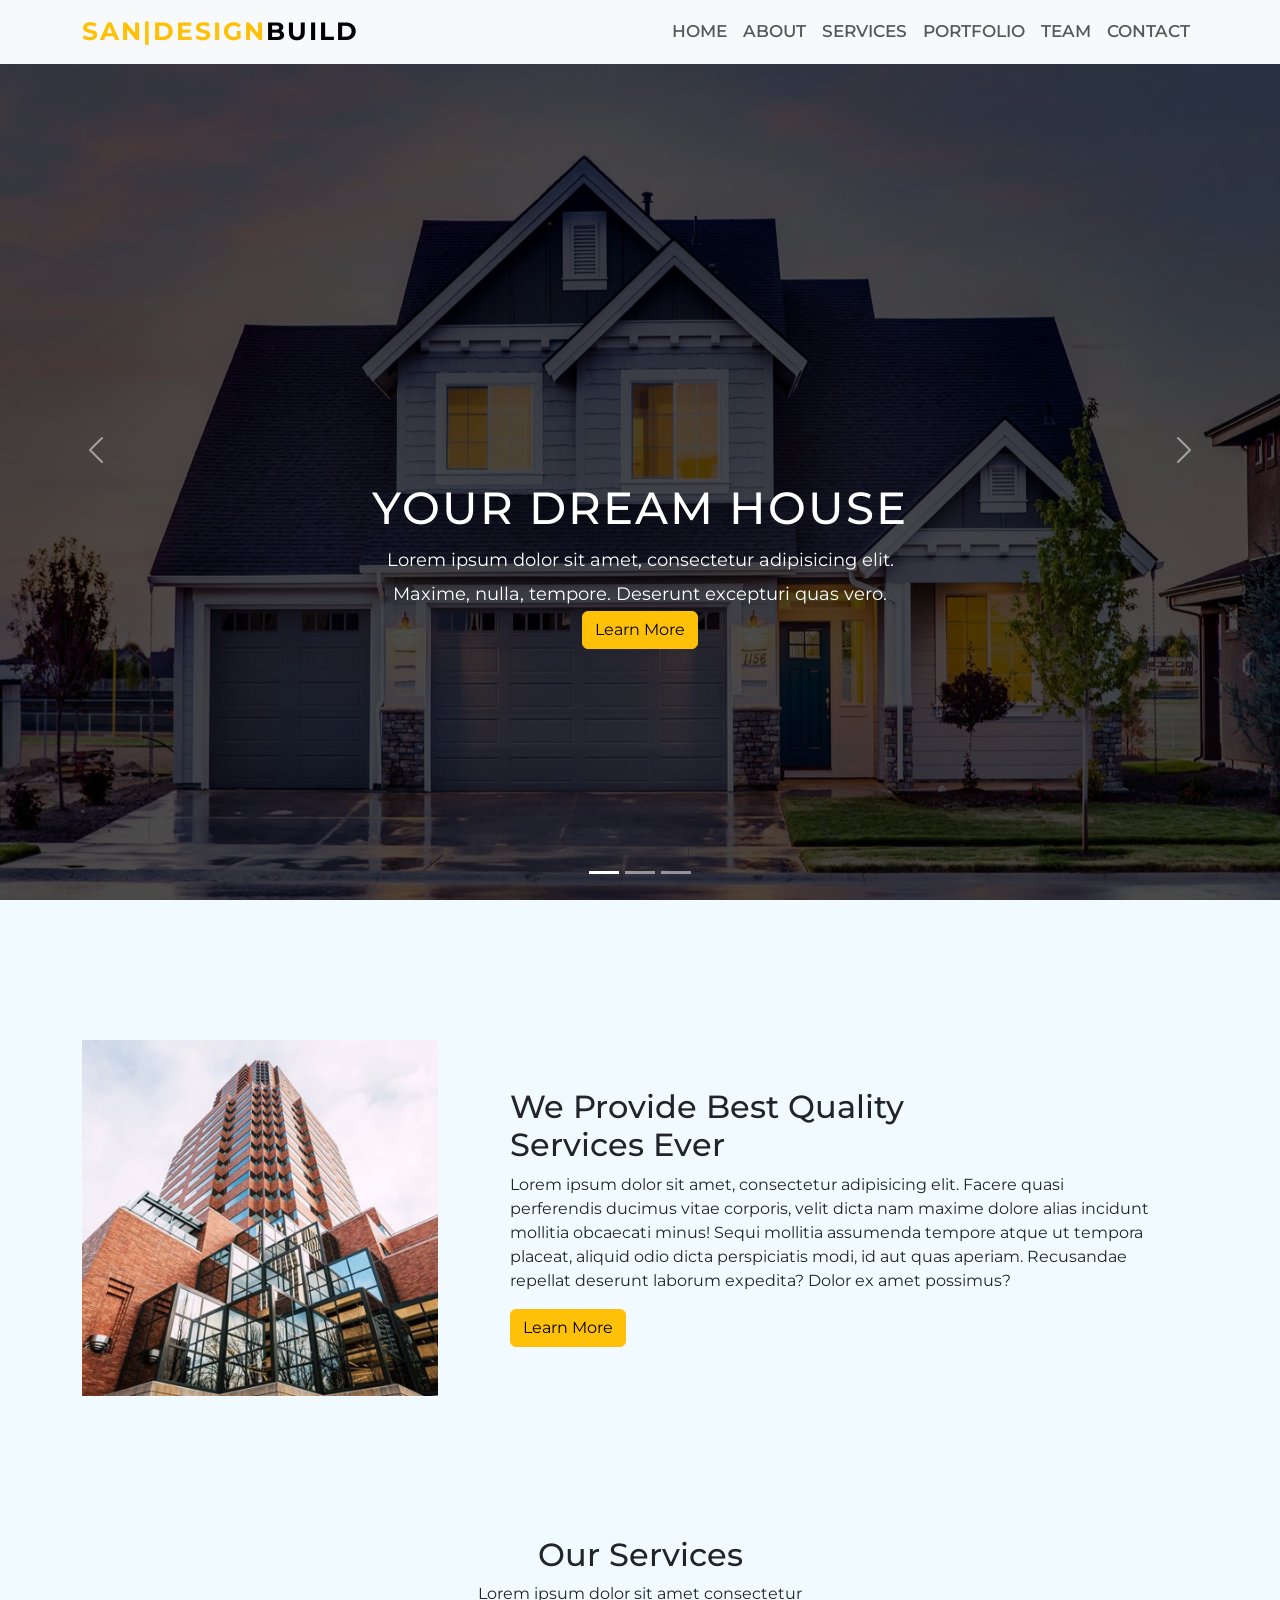
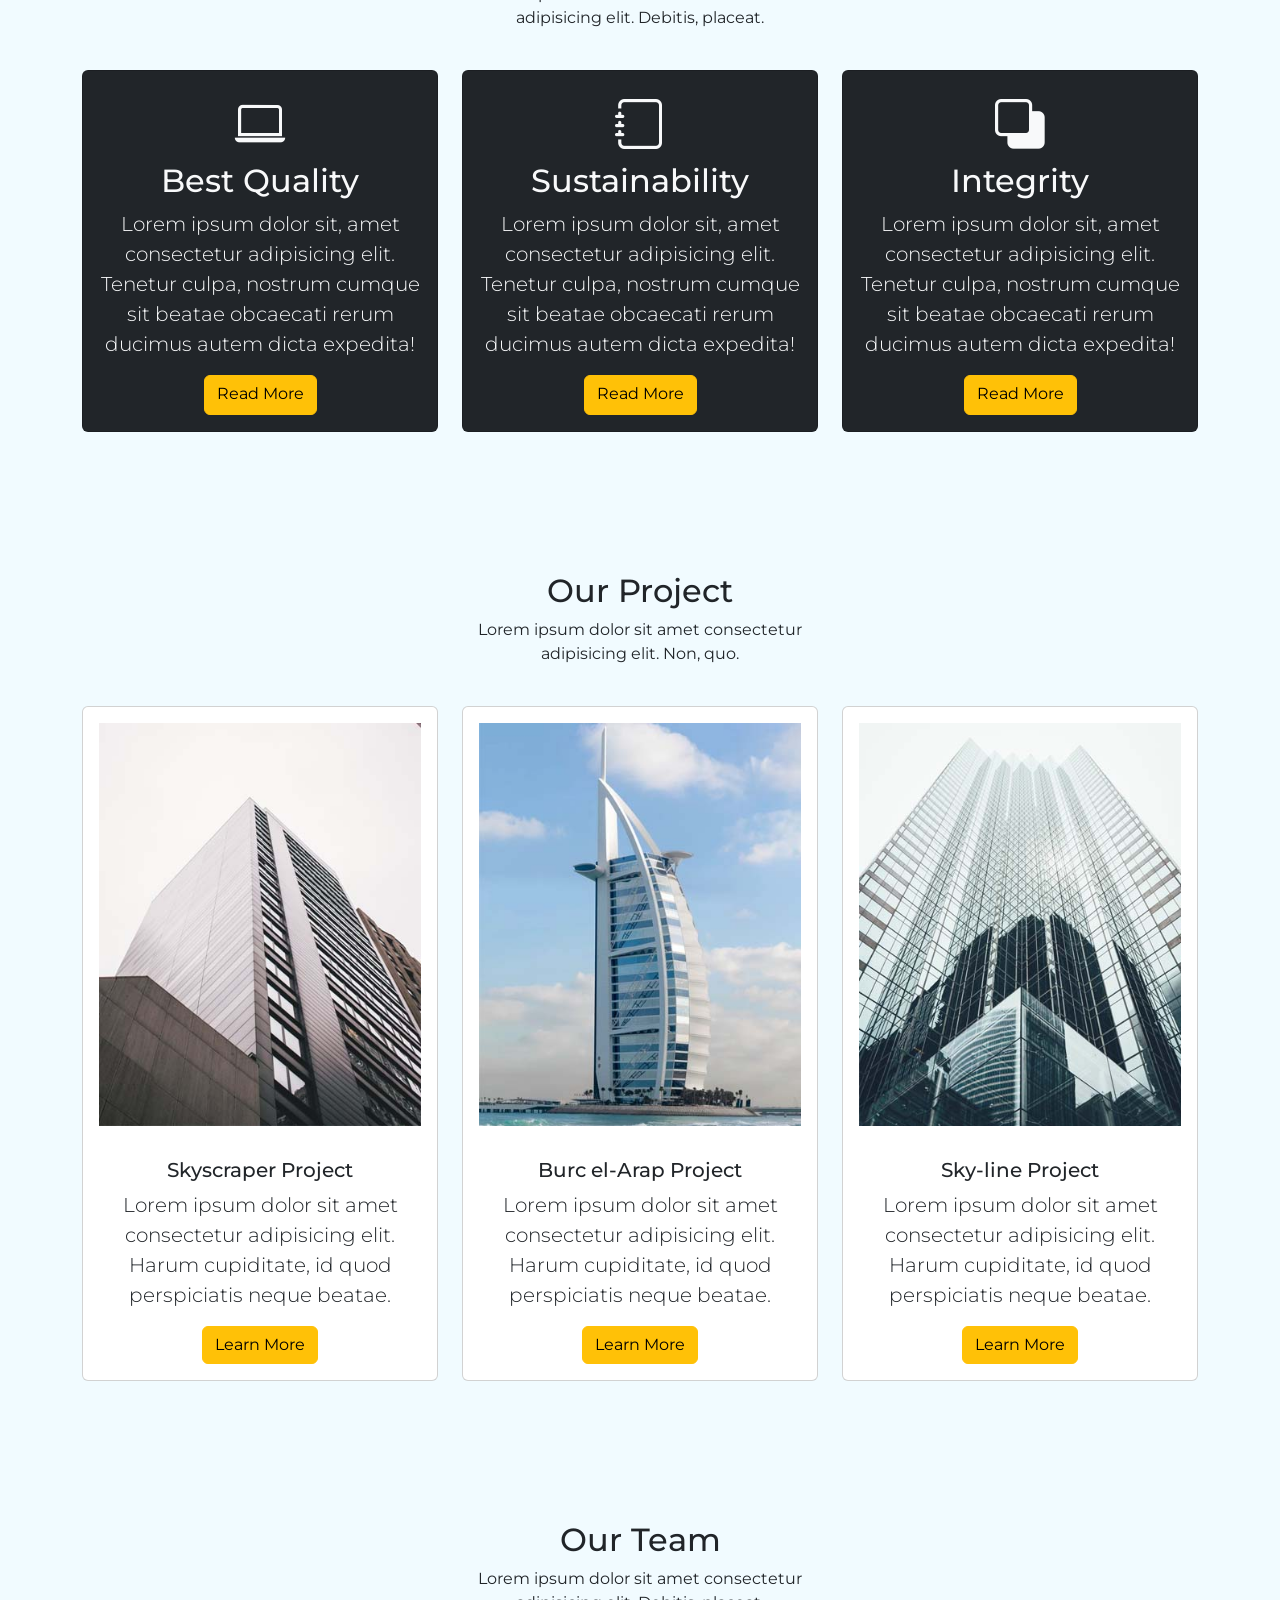
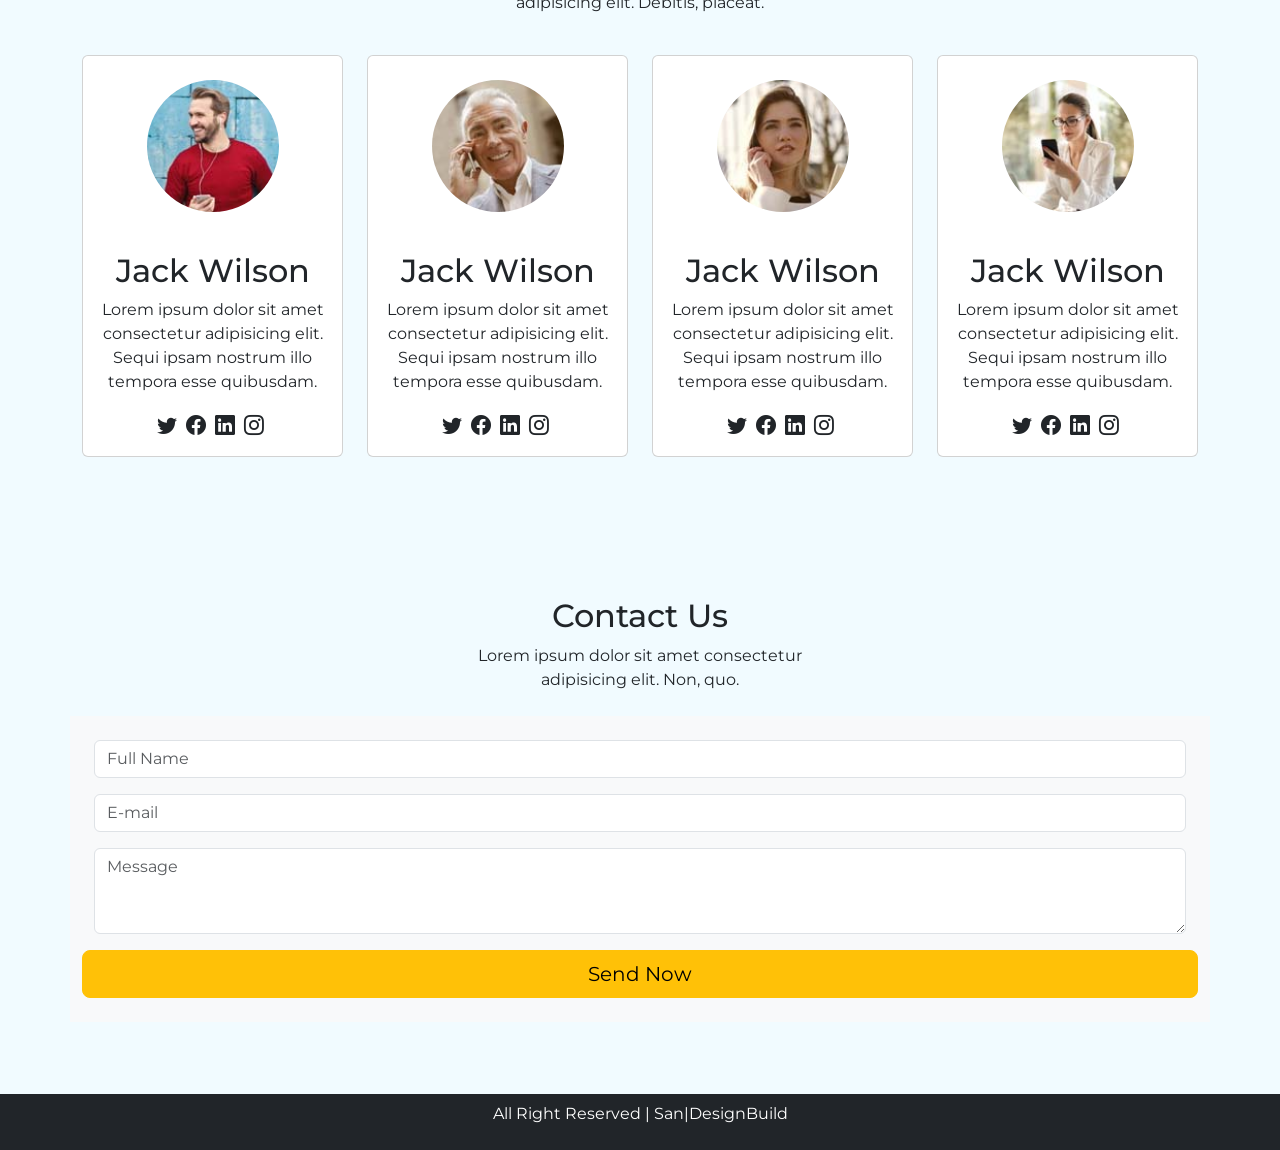
<file: index.html>
<!DOCTYPE html>
<html lang="en">

<head>
    <meta charset="UTF-8">
    <meta name="viewport" content="width=device-width, initial-scale=1.0">
    <link rel="stylesheet" href="https://cdn.jsdelivr.net/npm/bootstrap-icons@1.10.5/font/bootstrap-icons.css">
    <link href="https://cdn.jsdelivr.net/npm/bootstrap@5.3.1/dist/css/bootstrap.min.css" rel="stylesheet">
    <link rel="stylesheet" href="style.css">
    <title>San|Design Build</title>
</head>

<body>

    <!-- NAVBAR -->

    <nav class="navbar navbar-expand-lg navbar-light bg-light fixed-top ">
        <div class="container">
            <a class="navbar-brand fw-bold" href="#"><span class="text-warning">SAN|DESIGN</span>BUILD</a>
            <button class="navbar-toggler" type="button" data-bs-toggle="collapse"
                data-bs-target="#navbarSupportedContent" aria-controls="navbarSupportedContent" aria-expanded="false"
                aria-label="Toggle navigation">
                <span class="navbar-toggler-icon"></span>
            </button>
            <div class="collapse navbar-collapse " id="navbarSupportedContent">
                <ul class="navbar-nav ms-auto mb-2 mb-lg-0">
                    <li class="nav-item">
                        <a class="nav-link" href="#home">HOME</a>
                    </li>
                    <li class="nav-item">
                        <a class="nav-link" href="#about">ABOUT</a>
                    </li>
                    <li class="nav-item">
                        <a class="nav-link" href="#services">SERVICES</a>
                    </li>
                    <li class="nav-item">
                        <a class="nav-link" href="#portfolio">PORTFOLIO</a>
                    </li>
                    <li class="nav-item">
                        <a class="nav-link" href="#team">TEAM</a>
                    </li>
                    <li class="nav-item">
                        <a class="nav-link" href="#contact">CONTACT</a>
                    </li>
                </ul>
            </div>
        </div>
    </nav>

    <!-- HOME -->
    <section id="home">
        <div id="carouselExampleCaptions" class="carousel slide">
            <div class="carousel-indicators">
                <button type="button" data-bs-target="#carouselExampleCaptions" data-bs-slide-to="0" class="active"
                    aria-current="true" aria-label="Slide 1"></button>
                <button type="button" data-bs-target="#carouselExampleCaptions" data-bs-slide-to="1"
                    aria-label="Slide 2"></button>
                <button type="button" data-bs-target="#carouselExampleCaptions" data-bs-slide-to="2"
                    aria-label="Slide 3"></button>
            </div>
            <div class="carousel-inner">
                <div class="carousel-item active">
                    <img src="images/home-1.jpg" class="d-block w-100" alt="...">
                    <div class="carousel-caption d-md-block">
                        <h4>YOUR DREAM HOUSE</h4>
                        <p>Lorem ipsum dolor sit amet, consectetur adipisicing elit. Maxime, nulla, tempore. Deserunt
                            excepturi quas vero.</p>
                        <button type="button" class="btn btn-warning">Learn More</button>
                    </div>
                </div>
                <div class="carousel-item">
                    <img src="images/home-2.jpg" class="d-block w-100" alt="...">
                    <div class="carousel-caption d-md-block">
                        <h4>ALWAYS DEDICATED</h4>
                        <p>Lorem ipsum dolor sit amet, consectetur adipisicing elit. Maxime, nulla, tempore. Deserunt
                            excepturi quas vero.</p>
                        <button type="button" class="btn btn-warning">Learn More</button>
                    </div>
                </div>
                <div class="carousel-item">
                    <img src="images/home-3.jpg" class="d-block w-100 " alt="...">
                    <div class="carousel-caption d-md-block">
                        <h4>TRUE CONSTRUCTION</h4>
                        <p>Lorem ipsum dolor sit amet, consectetur adipisicing elit. Maxime, nulla, tempore. Deserunt
                            excepturi quas vero.</p>
                        <button type="button" class="btn btn-warning">Learn More</button>
                    </div>
                </div>
            </div>
            <button class="carousel-control-prev" type="button" data-bs-target="#carouselExampleCaptions"
                data-bs-slide="prev">
                <span class="carousel-control-prev-icon" aria-hidden="true"></span>
                <span class="visually-hidden">Previous</span>
            </button>
            <button class="carousel-control-next" type="button" data-bs-target="#carouselExampleCaptions"
                data-bs-slide="next">
                <span class="carousel-control-next-icon" aria-hidden="true"></span>
                <span class="visually-hidden">Next</span>
            </button>
        </div>
    </section>

    <!-- ABOUT -->

    <!-- bootstrap ekranı 12-ye böler -->
    <section id="about" class="about section-padding">
        <div class="container">
            <div class="row">
                <div class=" col-lg-4 col-md-12 col-12">
                    <div class="about-img">
                        <img src="images/about.jpg" class="img-fluid">
                    </div>
                </div>
                <div class="col-lg-8 col-md-12 col-12 ">
                    <div class="about-text py-5  pb-md-5 pt-md-3 p-lg-5">
                        <h2>We Provide Best Quality <br> Services Ever</h2>
                        <p>Lorem ipsum dolor sit amet, consectetur adipisicing elit. Facere quasi perferendis ducimus
                            vitae corporis, velit dicta nam maxime dolore alias incidunt mollitia obcaecati minus! Sequi
                            mollitia assumenda tempore atque ut tempora placeat, aliquid odio dicta perspiciatis modi,
                            id aut quas aperiam. Recusandae repellat deserunt laborum expedita? Dolor ex amet possimus?
                        </p>
                        <button class="btn btn-warning">Learn More</button>
                    </div>
                </div>
            </div>
        </div>
    </section>

    <!-- SERVICES -->

    <section id="services" class="services section-padding">
        <div class="container">
            <div class="row">
                <div class="services-text text-center mb-4">
                    <h2>Our Services</h2>
                    <p>Lorem ipsum dolor sit amet consectetur <br> adipisicing elit. Debitis, placeat.</p>
                </div>
            </div>
            <div class="row">
                <div class="col-lg-4 col-md-12 col-12">
                    <div class="card bg-dark text-light">
                        <div class="card-body text-center">
                            <i class="bi bi-laptop"></i>
                            <h2 class="card-title">Best Quality</h2>
                            <p class="card-text lead">Lorem ipsum dolor sit, amet consectetur adipisicing elit. Tenetur
                                culpa, nostrum cumque sit beatae obcaecati rerum ducimus autem dicta expedita!</p>
                            <button class="btn btn-warning pb-2">Read More</button>
                        </div>
                    </div>
                </div>
                <div class="col-lg-4 col-md-12 col-12">
                    <div class="card bg-dark text-light">
                        <div class="card-body text-center">
                            <i class="bi bi-journal"></i>
                            <h2 class="card-title">Sustainability</h2>
                            <p class="card-text lead">Lorem ipsum dolor sit, amet consectetur adipisicing elit. Tenetur
                                culpa, nostrum cumque sit beatae obcaecati rerum ducimus autem dicta expedita!</p>
                            <button class="btn btn-warning pb-2">Read More</button>
                        </div>
                    </div>
                </div>
                <div class="col-lg-4 col-md-12 col-12">
                    <div class="card bg-dark text-light">
                        <div class="card-body text-center">
                            <i class="bi bi-subtract"></i>
                            <h2 class="card-title">Integrity</h5>
                                <p class="card-text lead">Lorem ipsum dolor sit, amet consectetur adipisicing elit.
                                    Tenetur
                                    culpa, nostrum cumque sit beatae obcaecati rerum ducimus autem dicta expedita!</p>
                                <button class="btn btn-warning pb-2">Read More</button>
                        </div>
                    </div>
                </div>
            </div>
        </div>
    </section>

    <!-- PORTFOLIO -->

    <section id="portfolio" class="portfolio section-padding">
        <div class="container">
            <div class="row">
                <div class="portfolio-text text-center mb-4">
                    <h2>Our Project</h2>
                    <p>Lorem ipsum dolor sit amet consectetur <br> adipisicing elit. Non, quo.</p>
                </div>
            </div>
            <div class="row">
                <div class="col-lg-4 col-mg-12 col-12">
                    <div class="card">
                        <img src="images/project-1.jpg" class="card-img-top img-fluid p-3" alt="...">
                        <div class="card-body text-center">
                            <h5 class="card-title">Skyscraper Project</h5>
                            <p class="card-text lead">Lorem ipsum dolor sit amet consectetur adipisicing elit. Harum
                                cupiditate, id quod perspiciatis neque beatae.</p>
                            <a href="#" class="btn btn-warning">Learn More</a>
                        </div>
                    </div>
                </div>
                <div class="col-lg-4 col-mg-12 col-12">
                    <div class="card">
                        <img src="images/project-2.jpg" class="card-img-top img-fluid p-3" alt="...">
                        <div class="card-body text-center ">
                            <h5 class="card-title">Burc el-Arap Project</h5>
                            <p class="card-text lead">Lorem ipsum dolor sit amet consectetur adipisicing elit. Harum
                                cupiditate, id quod perspiciatis neque beatae.</p>
                            <a href="#" class="btn btn-warning">Learn More</a>
                        </div>
                    </div>
                </div>
                <div class="col-lg-4 col-mg-12 col-12">
                    <div class="card">
                        <img src="images/project-3.jpg" class="card-img-top img-fluid p-3" alt="...">
                        <div class="card-body text-center">
                            <h5 class="card-title">Sky-line Project</h5>
                            <p class="card-text lead">Lorem ipsum dolor sit amet consectetur adipisicing elit. Harum
                                cupiditate, id quod perspiciatis neque beatae.</p>
                            <a href="#" class="btn btn-warning">Learn More</a>
                        </div>
                    </div>
                </div>
            </div>
        </div>
    </section>


    <!-- TEAM -->

    <section id="team" class="team section-padding">
        <div class="container">
            <div class="row">
                <div class="team-text text-center mb-4">
                    <h2>Our Team</h2>
                    <p>Lorem ipsum dolor sit amet consectetur <br> adipisicing elit. Debitis, placeat.</p>
                </div>
            </div>
            <div class="row">
                <div class="col-lg-3 col-md-12">
                    <div class="card">
                        <img src="images/team-1.jpg" class="card-img-top rounded-circle img-fluid p-4" alt="...">
                        <div class="card-body">
                            <div class="card-text text-center">
                                <h2>Jack Wilson</h3>
                                    <p>Lorem ipsum dolor sit amet <br> consectetur adipisicing elit. <br>
                                        Sequi ipsam nostrum illo <br> tempora esse quibusdam.</p>
                            </div>
                            <div class="team-social d-flex justify-content-center">
                                <div class="team-social-logo">
                                    <i class="bi bi-twitter"></i>
                                    <i class="bi bi-facebook"></i>
                                    <i class="bi bi-linkedin"></i>
                                    <i class="bi bi-instagram"></i>
                                </div>
                            </div>
                        </div>
                    </div>
                </div>
                <div class="col-lg-3 col-md-12">
                    <div class="card">
                        <img src="images/team-2.jpg" class="card-img-top rounded-circle img-fluid p-4" alt="...">
                        <div class="card-body">
                            <div class="card-text text-center">
                                <h2>Jack Wilson</h3>
                                    <p>Lorem ipsum dolor sit amet <br> consectetur adipisicing elit. <br>
                                        Sequi ipsam nostrum illo <br> tempora esse quibusdam.</p>
                            </div>
                            <div class="team-social d-flex justify-content-center">
                                <div class="team-social-logo">
                                    <i class="bi bi-twitter"></i>
                                    <i class="bi bi-facebook"></i>
                                    <i class="bi bi-linkedin"></i>
                                    <i class="bi bi-instagram"></i>
                                </div>
                            </div>
                        </div>
                    </div>
                </div>
                <div class="col-lg-3 col-md-12">
                    <div class="card">
                        <img src="images/team-3.jpg" class="card-img-top rounded-circle img-fluid p-4" alt="...">
                        <div class="card-body">
                            <div class="card-text text-center">
                                <h2>Jack Wilson</h3>
                                    <p>Lorem ipsum dolor sit amet <br> consectetur adipisicing elit. <br>
                                        Sequi ipsam nostrum illo <br> tempora esse quibusdam.</p>
                            </div>
                            <div class="team-social d-flex justify-content-center">
                                <div class="team-social-logo">
                                    <i class="bi bi-twitter"></i>
                                    <i class="bi bi-facebook"></i>
                                    <i class="bi bi-linkedin"></i>
                                    <i class="bi bi-instagram"></i>
                                </div>
                            </div>
                        </div>
                    </div>
                </div>
                <div class="col-lg-3 col-md-12">
                    <div class="card">
                        <img src="images/team-4.jpg" class="card-img-top rounded-circle img-fluid p-4" alt="...">
                        <div class="card-body">
                            <div class="card-text text-center">
                                <h2>Jack Wilson</h3>
                                    <p>Lorem ipsum dolor sit amet <br> consectetur adipisicing elit. <br>
                                        Sequi ipsam nostrum illo <br> tempora esse quibusdam.</p>
                            </div>
                            <div class="team-social d-flex justify-content-center">
                                <div class="team-social-logo">
                                    <i class="bi bi-twitter"></i>
                                    <i class="bi bi-facebook"></i>
                                    <i class="bi bi-linkedin"></i>
                                    <i class="bi bi-instagram"></i>
                                </div>
                            </div>
                        </div>
                    </div>
                </div>
            </div>
        </div>
    </section>

    <!-- CONTACT -->

    <section id="contact" class="contact section-padding">
        <div class="container">
            <div class="row">
                <div class="team-text text-center mb-2">
                    <h2>Contact Us</h2>
                    <p>Lorem ipsum dolor sit amet consectetur <br> adipisicing elit. Non, quo.</p>
                </div>
            </div>
            <div class="row ">
                <div class="col-md-12 p-0  mb-5 pb-4">
                    <form action="#" class="bg-light p-4 m-auto">
                        <div class="row">
                            <div class="col-md-12  mb-3">
                                <input type="text" class="form-control" placeholder="Full Name" required>
                            </div>
                            <div class="col-md-12 mb-3">
                                <input type="email" class="form-control" placeholder="E-mail" required>
                            </div>
                            <div class="col-md-12 mb-3">
                                <textarea name="" id="" rows="3" class="form-control" placeholder="Message"></textarea>
                            </div>
                            <button class="btn btn-warning btn-lg">Send Now</button>
                        </div>
                    </form>
                </div>
            </div>
        </div>
    </section>

    <!-- FOOTER -->

    <footer class="bg-dark p-2 text-center">
        <div class="container">
            <p class="text-white">All Right Reserved | San|DesignBuild</p>
        </div>
    </footer>


    <script src="https://cdn.jsdelivr.net/npm/bootstrap@5.3.1/dist/js/bootstrap.bundle.min.js"></script>
</body>

</html>
</file>
<file: style.css>
/* GOOGLE FONTS */
@import url('https://fonts.googleapis.com/css2?family=Montserrat:wght@200;300;400;500;600;700;800;900&display=swap');

/* GENERAL */

* {
    font-family: 'Montserrat', sans-serif;
}

html {
    scroll-behavior: smooth;
}

body {
    background-color: #f1fbff;
}

.section-padding {
    padding-top: 140px;
}

.w-100 {
    height: 100vh;
}

.btn:hover {
    color: #FFCA2C;
    background-color: #212529;
}

/* NAVBAR */

.navbar-nav a {
    font-size: 17px;
    font-weight: 550;
}

.navbar-light .navbar-brand {
    font-size: 25px;
    letter-spacing: 2px;
}

.navbar-light .navbar-brand:focus,
.navbar-light .navbar-brand:hover {
    color: #000;
}

.nav-link:hover {
    font-weight: 700;
}

/* hover'da fare ile üstüne geldiğimizde istediğimiz değişiklikleri yapıyor.
Focus'ta ise klavye ile gezindiğimizde değişiklikleri yapar */

/* HOME */

.carousel-item {
    height: 100vh;
    min-height: 300px;
}

.carousel-caption {
    margin-bottom: 211px;
    z-index: 2;
}

.carousel-caption h4 {
    font-size: 45px;
    letter-spacing: 2px;
    margin-top: 25px;
    /* margin : When we reduce the screen, the text should approach up to 25 px at the most.  */
}

.carousel-caption p {
    font-size: 18px;
    line-height: 1.9;
    margin: auto;
    width: 60%;
}

.carousel-inner::before {
    content: '';
    width: 100%;
    height: 100%;
    background-color: rgba(0, 0, 0, 0.7);
    position: absolute;
    top: 0;
    left: 0;
    z-index: 1;
}

/* bana bir content ver w, h 100% olsun , position absolute olsun yani içinde bulunduğu seyin içinded sabit kalsın sarkmasın */
/* .carousel-inner::before seçicisi altındaki özellikler kullanıldığında, 
::before yaratılmış öğenin .carousel-inner adlı üst öğeye göre tam ekran genişliğinde ve yükseklikte olacağı belirtilmiştir. 
position: absolute; ifadesi, bu ::before öğesini normal belge akışından çıkarır 
ve sayfa içindeki diğer öğelerden bağımsız olarak konumlandırılmasını sağlar.
Kısacası, position: absolute; özelliği ile belirtilen öğe, diğer içerikten bağımsız olarak, sayfanın belirli bir konumuna yerleştirilir. 
Bu durumda, verilen kod örneğindeki ::before öğesi, 
.carousel-inner adlı öğenin üzerine %100 genişlik ve yükseklikte siyah yarı saydam bir arkaplan eklemek için kullanılmış gibi görünüyor. */

/* SERVICES */

.services .bi {
    font-size: 50px;
}

.services .card:hover {
    box-shadow: 1px 0px 24px -3px rgba(32, 36, 35, 1);
}

/* PORTFOLIO */
.portfolio .card:hover {
    box-shadow: 1px 0px 24px -3px rgba(32, 36, 35, 1);
}

/* TEAM */

.team .bi {
    font-size: 20px;
    display: inline-block;
    margin-right: 5px;
}

.team img {
    width: 180px;
    height: 180px;
    display: inline-block;
    margin-left: auto;
    margin-right: auto;
}

.team .card:hover {
    box-shadow: 0 0 15px 5px rgba(0, 0, 0, 0.2);
    cursor: pointer;
    transition: 0.5s;
}

/* CONTACT */

.form input {
    margin-bottom: 55px;
}

/* MEDIA QUERİES */
@media only screen and (max-width: 991px) {
    .about-text {
        text-align: center;
    }

    .about-text p {
        text-align: justify;
    }

    .section-padding {
        padding-top: 100px;
    }
}

@media only screen and (max-width: 800px) {
    .carousel-caption {
        margin-bottom: 200px;
    }

    .card {
        margin-bottom: 30px
    }
}

@media only screen and (max-width: 767px) {

    .navbar-nav {
        text-align: center;
    }

    .carousel-caption {
        margin-bottom: 170px;
    }

    .carousel-caption h4 {
        font-size: 17px;
    }

    .carousel-caption p {
        width: 100%;
        line-height: 1.6;
        font-size: 13px;
    }

    .carousel-caption button {
        font-size: 10px 15px;
        padding: 10px;
    }
}
</file>
